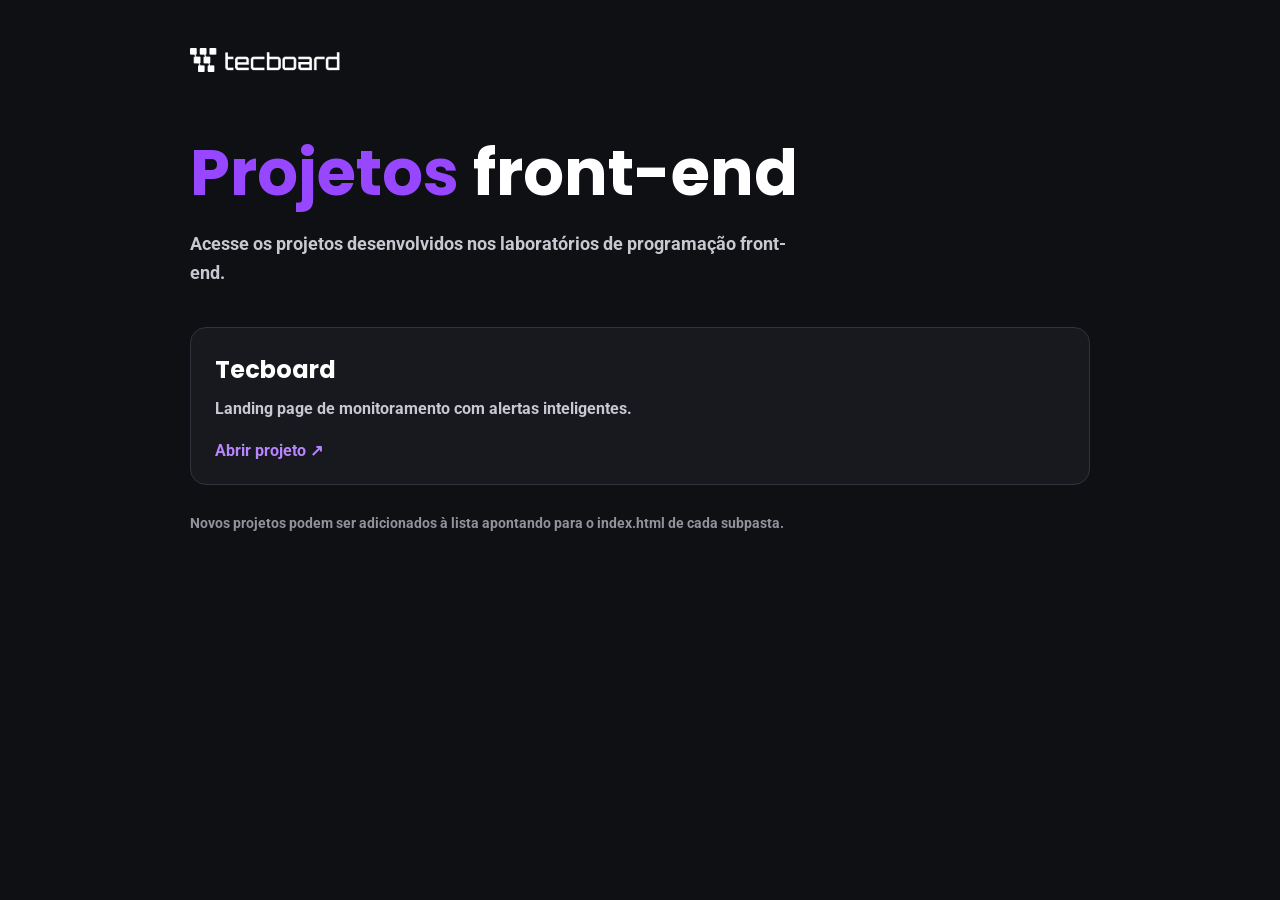
<file: index.html>
<!DOCTYPE html>
<html lang="pt-BR">
<head>
    <meta charset="UTF-8">
    <meta name="viewport" content="width=device-width, initial-scale=1.0">
    <meta name="description" content="Índice dos projetos de programação front-end.">
    <title>Projetos | Programação Front-end</title>
    <link rel="icon" href="tecboard/favicon-tecboard-roxo.svg" type="image/svg+xml">
    <style>
        @font-face {
            font-family: "Poppins";
            src: url("tecboard/fonts/Poppins-Bold.ttf") format("truetype");
            font-weight: 700;
            font-style: normal;
            font-display: swap;
        }

        @font-face {
            font-family: "Roboto";
            src: url("tecboard/fonts/Roboto-Bold.ttf") format("truetype");
            font-weight: 400;
            font-style: normal;
            font-display: swap;
        }

        * {
            box-sizing: border-box;
        }

        body {
            min-height: 100vh;
            margin: 0;
            padding: 48px 24px;
            background: #0E1014;
            color: #ffffff;
            font-family: "Roboto", Arial, sans-serif;
        }

        main {
            width: min(100%, 900px);
            margin: 0 auto;
        }

        .brand {
            display: block;
            width: 150px;
            height: auto;
            margin-bottom: 64px;
        }

        h1 {
            margin: 0;
            font-family: "Poppins", sans-serif;
            font-size: clamp(2.5rem, 7vw, 4rem);
            line-height: 1.15;
        }

        h1 span {
            color: #9747FF;
        }

        .intro {
            max-width: 620px;
            margin: 20px 0 40px;
            color: #c8c8d0;
            font-size: 1.125rem;
            line-height: 1.6;
        }

        .project-list {
            display: grid;
            grid-template-columns: repeat(auto-fit, minmax(min(100%, 250px), 1fr));
            gap: 20px;
            padding: 0;
            list-style: none;
        }

        .project-link {
            display: flex;
            min-height: 150px;
            flex-direction: column;
            justify-content: space-between;
            padding: 24px;
            border: 1px solid #34313c;
            border-radius: 16px;
            background: #17191f;
            color: inherit;
            text-decoration: none;
            transition: border-color 160ms ease, transform 160ms ease;
        }

        .project-link:hover {
            transform: translateY(-3px);
            border-color: #9747FF;
        }

        .project-link:focus-visible {
            outline: 3px solid #ffffff;
            outline-offset: 4px;
        }

        .project-link h2 {
            margin: 0 0 10px;
            color: #ffffff;
            font-family: "Poppins", sans-serif;
            font-size: 1.5rem;
        }

        .project-link p {
            margin: 0;
            color: #c8c8d0;
            line-height: 1.5;
        }

        .open-project {
            margin-top: 20px;
            color: #b985ff;
            font-weight: 700;
        }

        .note {
            margin-top: 28px;
            color: #92929c;
            font-size: 0.9rem;
            line-height: 1.5;
        }

        @media (max-width: 480px) {
            body {
                padding: 32px 20px;
            }

            .brand {
                width: 125px;
                margin-bottom: 48px;
            }
        }
    </style>
</head>
<body>
    <main>
        <img class="brand" src="tecboard/img/logo-tecboard-branco.png" alt="Tecboard">

        <header>
            <h1><span>Projetos</span> front-end</h1>
            <p class="intro">Acesse os projetos desenvolvidos nos laboratórios de programação front-end.</p>
        </header>

        <nav aria-label="Projetos disponíveis">
            <ul class="project-list">
                <li>
                    <a class="project-link" href="tecboard/">
                        <div>
                            <h2>Tecboard</h2>
                            <p>Landing page de monitoramento com alertas inteligentes.</p>
                        </div>
                        <span class="open-project">Abrir projeto <span aria-hidden="true">↗</span></span>
                    </a>
                </li>
                <!-- Adicione novos projetos como itens <li> com links para suas subpastas. -->
            </ul>
        </nav>

        <p class="note">Novos projetos podem ser adicionados à lista apontando para o index.html de cada subpasta.</p>
    </main>
</body>
</html>
</file>
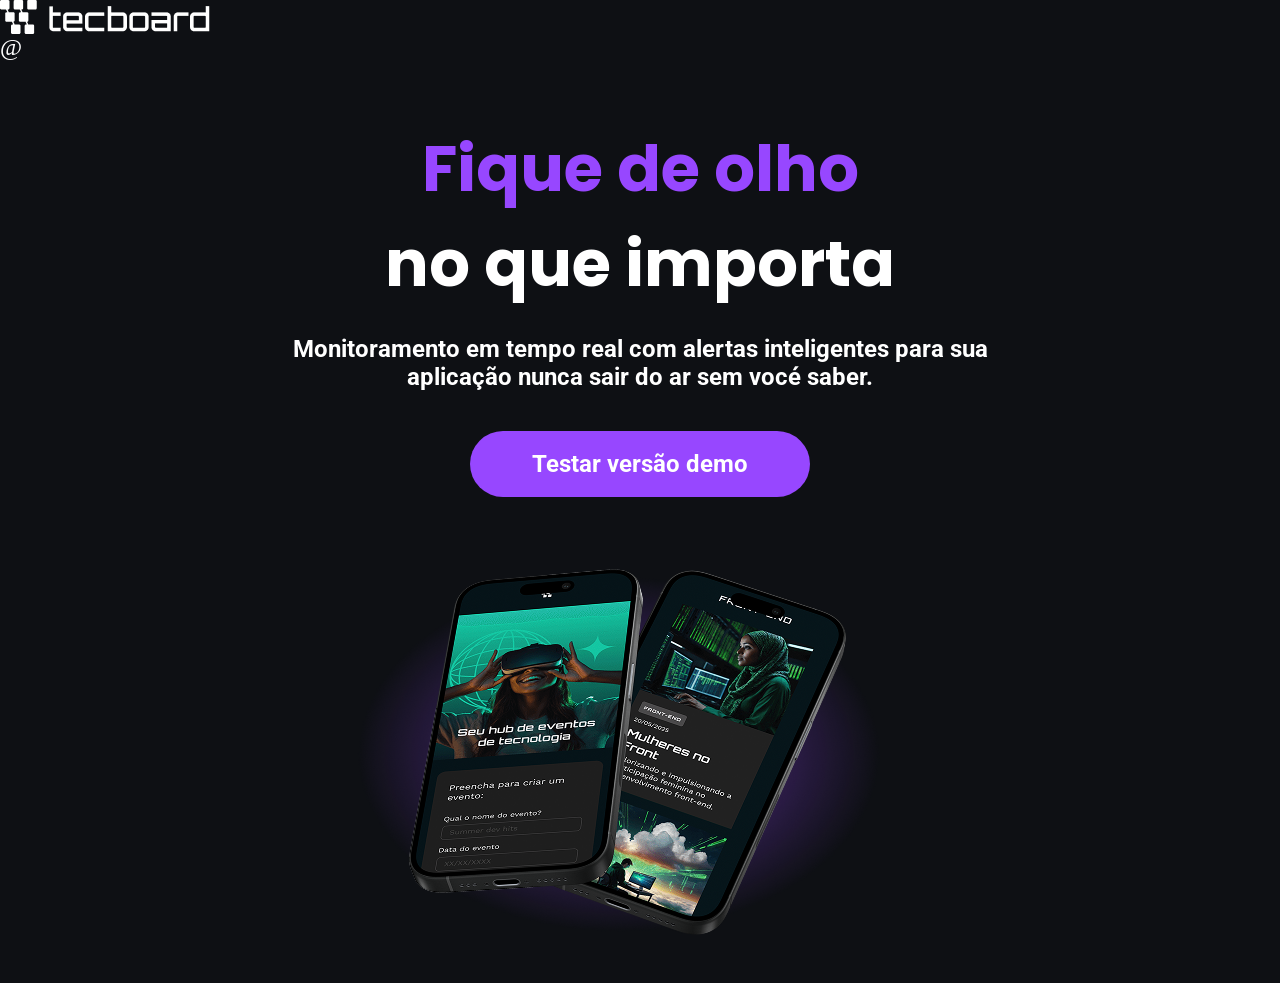
<file: tecboard/index.html>
<!DOCTYPE html>
<html lang="pt-br">
<head>
    <meta charset="UTF-8">
    <meta name="viewport" content="width=device-width, initial-scale=1.0">
    <title>tecboard</title>

    <link rel="icon" href="favicon-tecboard-roxo.svg" type="image/svg+xml">
   
    <link rel="stylesheet" href="css/style.css">
</head>
<body>
    <header>
        <img  
            src="img/logo-tecboard-branco.png" 
            alt="logo tecboard na cor branca"
        />
        <span title="Trocar tema">@</span>
    </header>
    <main>
        <section>
            <h1>
                <span>Fique de olho</span>
                <br />no que importa
            </h1>
            <p>Monitoramento em tempo real com alertas inteligentes para sua
                aplicação nunca sair do ar sem vocé saber. 
            </p>
            <a href="#">Testar versão demo</a>
            <img src="img/celulares-sobrespostos-desktop.png"
             alt="dois celulares sobreposto, com uma sombra roa sob eles">
        </section>
    </main>
    <script src="js/script.js"></script>
</body>
</html>
</file>
<file: tecboard/css/style.css>
@font-face{
    font-family: "Poppins";
    src: url("../fonts/Poppins-Bold.ttf") format(truetype);
    font-weight: 700;
    font-style: normal;
    font-display: swap;
}

@font-face{
    font-family: "Roboto";
    src: url("../fonts/Roboto-Bold.ttf") format(truetype);
    font-weight: 400;
    font-style: normal;
    font-display: swap;
}





/*reset*/
*{
    margin:0;
    padding:0;
}

/*estilos de desktop*/
body{
    background-color:#0E1014;
    color:#ffffff;
}
he
header{
    display:flex;
    justify-content: space-between;
    align-items: center;
    margin: 75px 360px 0;
}
header img{
   display:block;
}
header span{
    font-size: 24px;
    cursor: pointer;
}
h1{
    font-size: 64px;
    font-family: "Poppins", sans-serif;
    text-align: center;
    margin-top: 60px;
}

h1 span{
    color: #9747ff;
}

p{
    font-family: "Roboto", sans-serif;
    font-size:24px;
    text-align: center;
    margin: 24px auto 0;
    width: 792px;
}

a{
    color:#ffffff;
    font-family: "Roboto", sans-serif;
    font-size: 24px;
    text-decoration: none;
    background-color:#9747ff;
    width: 340px;
    height:66 px;
    display: block;
    text-align: center;
    line-height: 66px;
    border-radius: 36px;
    margin: 40px auto;
}


a:hover{
    background-color:#B233E8;
    border: 2px solid #ffffff;
}

section img {
    display:block;
    margin: 0 auto;
    width: 792px;
    height: 446px;

}

@media(max-width: 768px){
    p{
        width: 648px;
        font-size: 20px;
    }
   header img{
    margin: 65px 0 0 60px;
   }
}

@media(max-width:375px){
header img{
    margin: 32px 0 0 16px;
   }
   h1{
    font-size:40px;
   }
   p{
    font-size: 20px;
    width: 340px;
   }
   a{
    font-size: 20px;
    width: 251px
   }
   section img{
    width: 340px;
    height: 230px;
   }
}
</file>
